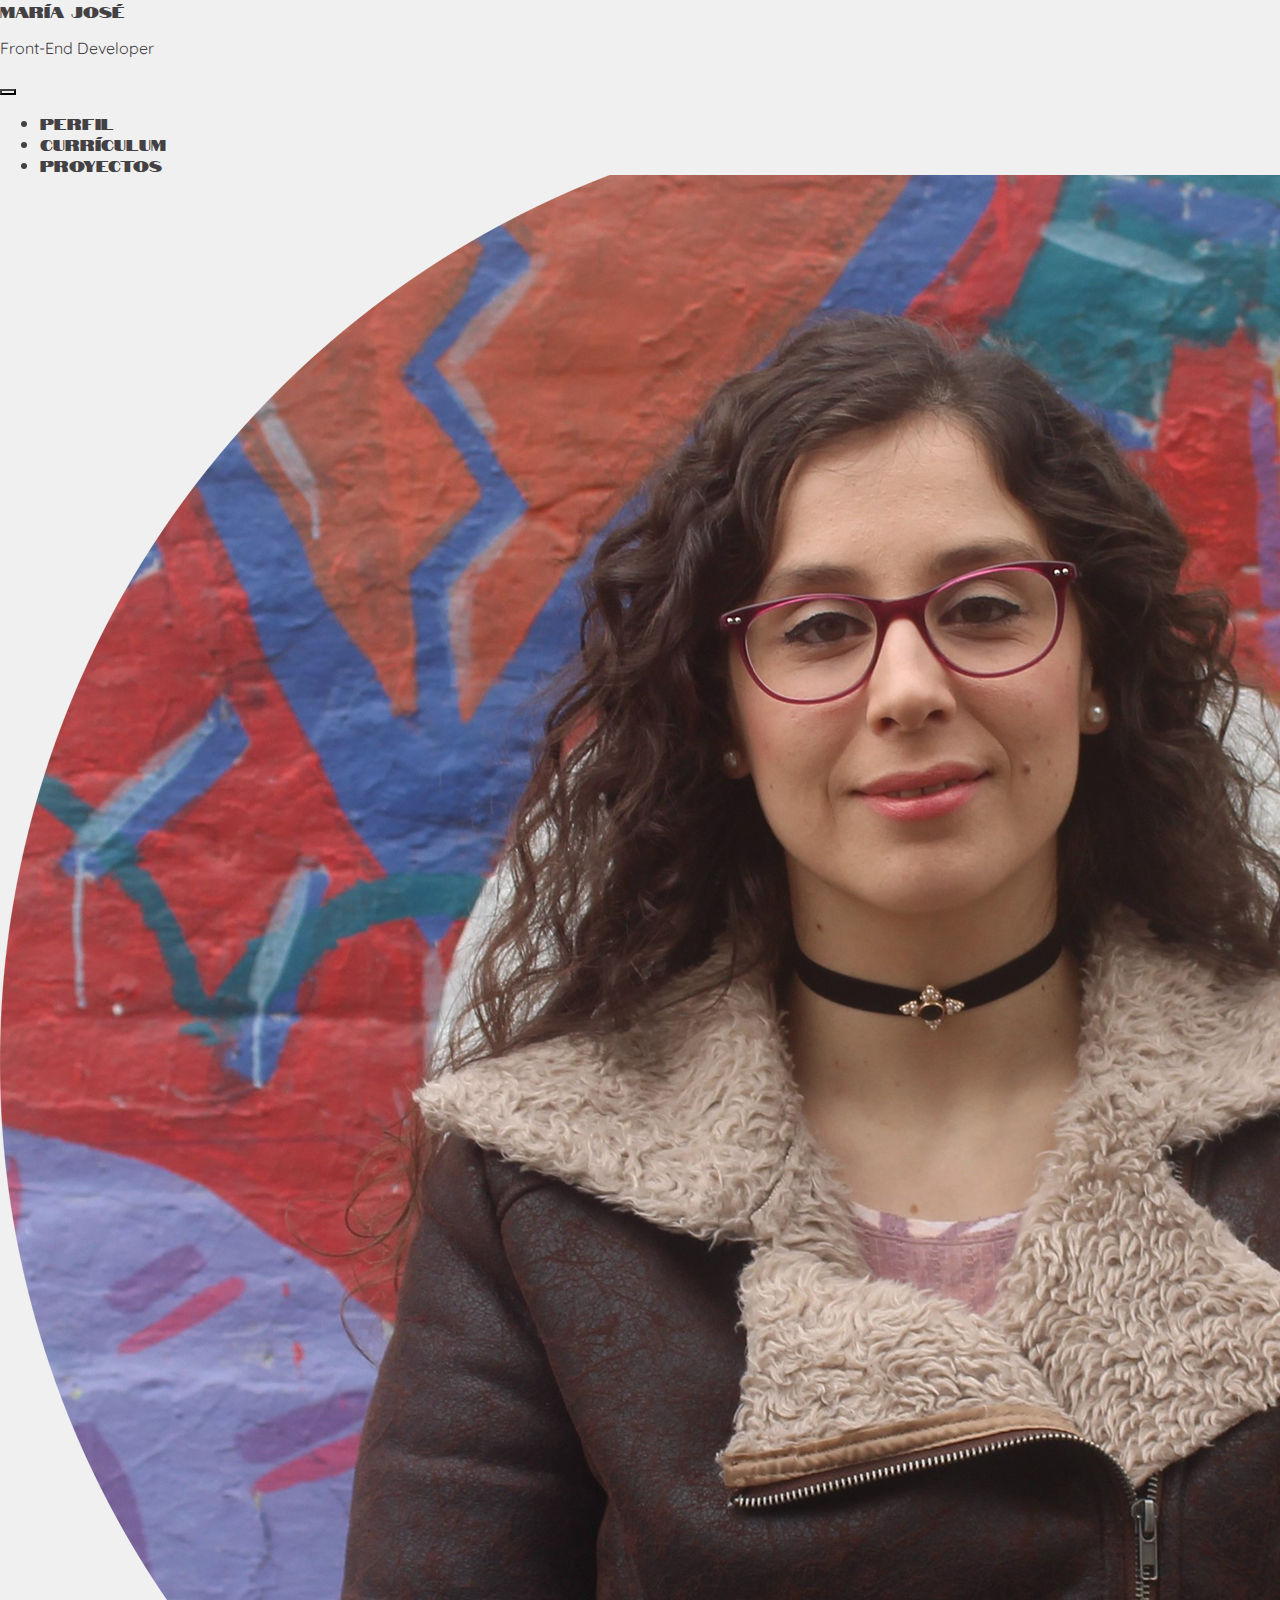
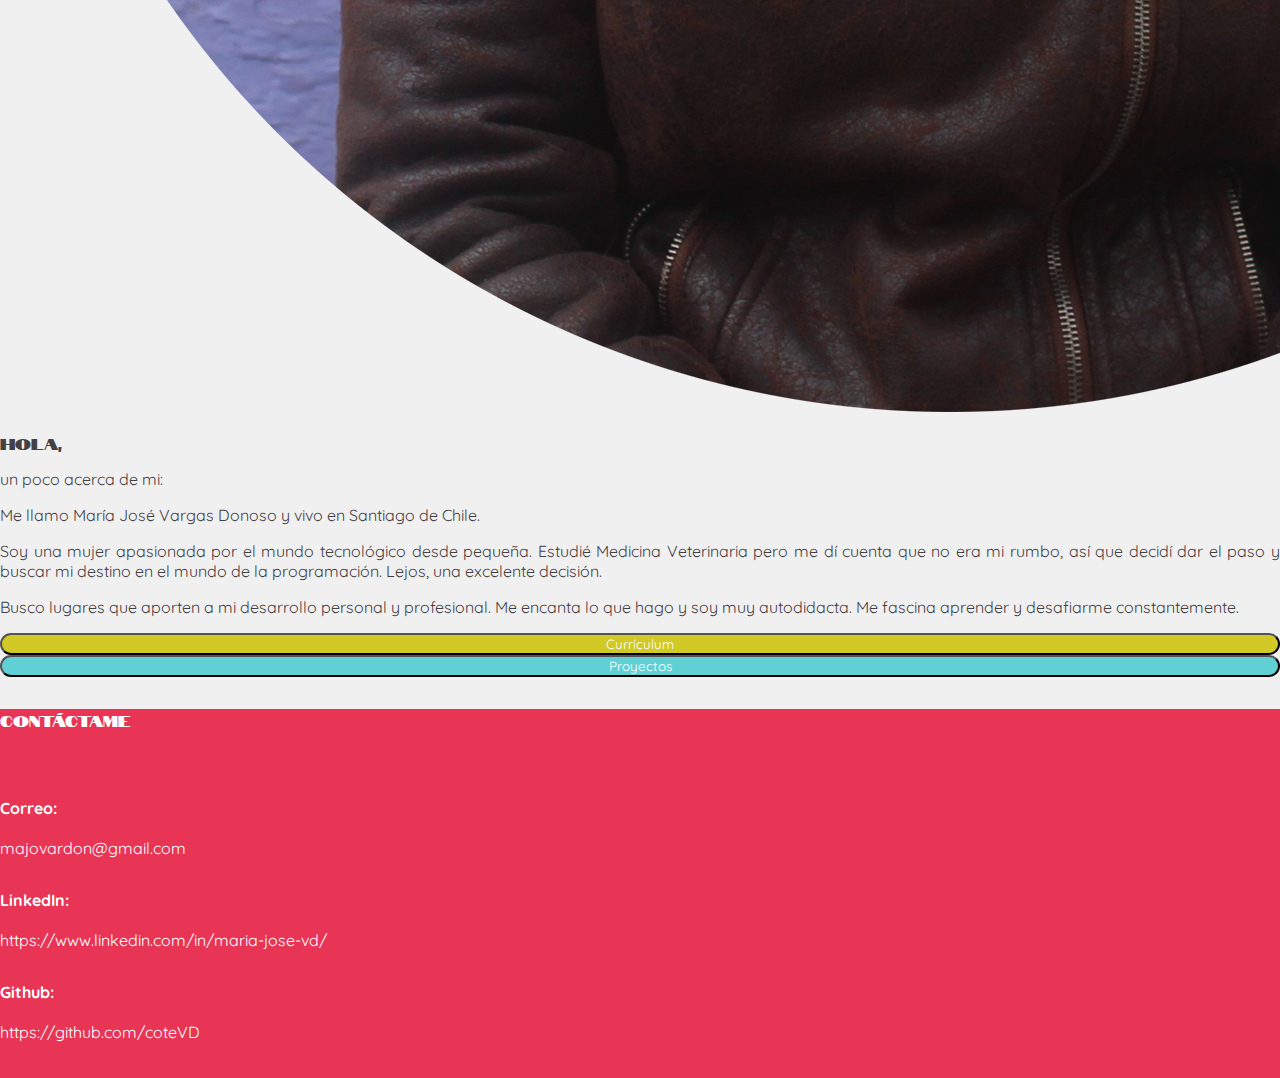
<file: index.html>
<!DOCTYPE html>
<html lang="en">

<head>
    <meta charset="UTF-8">
    <meta name="viewport" content="width=device-width, initial-scale=1.0">
    <meta http-equiv="X-UA-Compatible" content="ie=edge">
    <title>CoteVD</title>
    <link rel="icon" type="image/png" href="./img/icon.png">
    <link rel="stylesheet" href="https://cdnjs.cloudflare.com/ajax/libs/animate.css/3.7.0/animate.min.css">
    <link rel="stylesheet" href="https://use.fontawesome.com/releases/v5.3.1/css/all.css" integrity="sha384-mzrmE5qonljUremFsqc01SB46JvROS7bZs3IO2EmfFsd15uHvIt+Y8vEf7N7fWAU"
        crossorigin="anonymous">
    <link rel="stylesheet" href="https://stackpath.bootstrapcdn.com/bootstrap/4.1.3/css/bootstrap.min.css" integrity="sha384-MCw98/SFnGE8fJT3GXwEOngsV7Zt27NXFoaoApmYm81iuXoPkFOJwJ8ERdknLPMO"
        crossorigin="anonymous">
    <link href="https://fonts.googleapis.com/css?family=Charmonman|Notable" rel="stylesheet">
    <link href="https://fonts.googleapis.com/css?family=Quicksand" rel="stylesheet">
    <link rel="stylesheet" href="style.css">
</head>

<body>

    <div class="row justify-content-center rowTop animated fadeIn">
        <div class="col-xl-8 col-lg-10 col-md-10 col-sm-8 col-12">
            <nav class="navbar navbar-expand-lg pl-0 pr-0">
                <a class="navbar-brand titleName">María José
                    <p class="normalLetter">Front-End Developer</p>
                </a>
                <button class="navbar-toggler float-right" type="button" data-toggle="collapse" data-target="#navbarSupportedContent"
                    aria-controls="navbarSupportedContent" aria-expanded="false" aria-label="Toggle navigation">
                    <span class="navbar-toggler-icon"><i class="fas fa-heart mt-1" style="color:#E83556"></i></span>
                </button>
                <div class="collapse navbar-collapse" id="navbarSupportedContent">
                    <ul class="navbar-nav ml-auto">
                        <li class="nav-item active navbarNames">
                            <a class="nav-link" onclick="profile()">Perfil</a>
                        </li>
                        <li class="nav-item active navbarNames">
                            <a class="nav-link" onclick="resume()">Currículum</a>
                        </li>
                        <li class="nav-item active navbarNames">
                            <a class="nav-link pr-0" onclick="projects()">Proyectos</a>
                        </li>
                    </ul>
                </div>
            </nav>
        </div>
    </div>
    <div class="container-fluid animated fadeIn contenedor" id="container">
        <div class="row justify-content-center">
            <div class="col-xl-4 col-lg-5 col-md-5 col-sm-4 col-12">
                <img class="img-fluid" src="./img/photoProfile2.png" alt="Foto">
            </div>
            <div class="col-xl-4 col-lg-5 col-md-5 col-sm-4 col-12">
                <p class="titleName mb-0">Hola,</p>
                <p class="normalLetter">un poco acerca de mi:</p>
                <p class="normalLetter">Me llamo María José Vargas Donoso y vivo en Santiago de Chile.</p>
                <p class="normalLetter">Soy una mujer apasionada por el mundo tecnológico desde pequeña. Estudié
                    Medicina Veterinaria pero
                    me dí cuenta que no era mi rumbo, así que decidí dar el paso y buscar mi destino en el mundo de la
                    programación. Lejos, una excelente decisión.</p>
                <p class="normalLetter">Busco lugares que aporten a mi desarrollo personal y profesional. Me encanta lo
                    que hago y soy muy autodidacta. Me fascina aprender y desafiarme constantemente.</p>
                <div class="row justify-content-center animated fadeIn">
                    <div class="col-xl-5 col-lg-5 col-md-5 col-sm-5 col-5">
                        <button type="button" class="btn btnContact m-1" onclick="smallCV()">Currículum</button>
                    </div>
                    <div class="col-xl-5 col-lg-5 col-md-5 col-sm-5 col-5">
                        <button type="button" class="btn btnProjects m-1" onclick="smallPro()">Proyectos</button>
                    </div>
                </div>
            </div>
        </div>
    </div>
    <div class="container-fluid footer animated fadeIn">
        <div class="row">
            <div class="col">
                <p class="titleFooter text-center mt-3 mb-0">Contáctame</p>
            </div>
        </div>
        <div class="row rowFooter">
            <div class="col-xl-4 col-lg-4 col-md-4 col-sm-4 col-12 m-0 p-0">
                <p class="footerLetter mb-1 text-center"><i class="fas fa-envelope-square mr-2 mt-2 icon"></i><b>Correo:</b></p>
                <p class="footerLetter text-center">majovardon@gmail.com</p>
            </div>
            <div class="col-xl-4 col-lg-4 col-md-4 col-sm-4 col-12 m-0 p-0">
                <p class="footerLetter mb-1 text-center"><i class="fab fa-linkedin mr-2 mt-2 icon"></i><b>LinkedIn:</b></p>
                <p class="footerLetter text-center" onclick="location.href='https://www.linkedin.com/in/maria-jose-vd/'">https://www.linkedin.com/in/maria-jose-vd/</p>
            </div>
            <div class="col-xl-4 col-lg-4 col-md-4 col-sm-4 col-12 m-0 p-0">
                <p class="footerLetter mb-1 text-center"><i class="fab fa-github mr-2 mt-2 icon"></i><b>Github:</b></p>
                <p class="footerLetter text-center" onclick="location.href='https://github.com/coteVD'">https://github.com/coteVD</p>
            </div>
        </div>
    </div>

    <script src="navbar.js"></script>
    <script src="htmlbtn.js"></script>
    <script src="https://code.jquery.com/jquery-3.3.1.slim.min.js" integrity="sha384-q8i/X+965DzO0rT7abK41JStQIAqVgRVzpbzo5smXKp4YfRvH+8abtTE1Pi6jizo"
        crossorigin="anonymous"></script>
    <script src="https://cdnjs.cloudflare.com/ajax/libs/popper.js/1.14.3/umd/popper.min.js" integrity="sha384-ZMP7rVo3mIykV+2+9J3UJ46jBk0WLaUAdn689aCwoqbBJiSnjAK/l8WvCWPIPm49"
        crossorigin="anonymous"></script>
    <script src="https://stackpath.bootstrapcdn.com/bootstrap/4.1.3/js/bootstrap.min.js" integrity="sha384-ChfqqxuZUCnJSK3+MXmPNIyE6ZbWh2IMqE241rYiqJxyMiZ6OW/JmZQ5stwEULTy"
        crossorigin="anonymous"></script>
</body>

</html>
</file>
<file: style.css>
body,
html {
  background-color: #f0f0f0;
  width: 100%;
  margin: 0;
  padding: 0;
  box-sizing: border-box;
}

p {
  text-align: justify;
}

.rowTop {
  position: fixed;
  width: 100%;
  margin: 0;
  top: 0;
  z-index: 10000;
}

.contenedor {
  margin-bottom: 2rem;
  margin-top: 7rem;
}

.navbar {
  background-color: #f0f0f0;
}

.navbar-toggler {
  border-color: #444144;
}

.titleName {
  color: #444144 !important;
  font-family: "Charmonman", cursive;
  font-family: "Notable", sans-serif;
}

.titleFooter {
  color: white;
  font-family: "Charmonman", cursive;
  font-family: "Notable", sans-serif;
}

.navbarTitle {
  color: #444144;
  font-family: "Charmonman", cursive;
  font-family: "Notable", sans-serif;
  transition: 0.3s;
}

.navbarTitle:hover {
  color: #61d0d4;
}

.normalLetter {
  color: #444144;
  font-family: "Quicksand", sans-serif;
}

.navbarNames {
  color: #444144;
  font-family: "Charmonman", cursive;
  font-family: "Notable", sans-serif;
  transition: 0.3s;
}

.navbarNames:hover {
  color: #61d0d4;
}

.btnProfile {
  background-color: #e83556;
  color: white;
  font-family: "Quicksand", sans-serif;
  border-radius: 20px;
}

.linea {
  display: inline;
}

.btnProjects {
  background-color: #61d0d4;
  color: white;
  font-family: "Quicksand", sans-serif;
  width: 100%;
  border-radius: 20px;
  transition: 0.3s;
}

.btnProjects:hover {
  background-color: #61d0d460;
}

.imgProfile {
  border-radius: 16px;
}

.btnContact {
  background-color: #d1c926;
  color: white;
  font-family: "Quicksand", sans-serif;
  width: 100%;
  border-radius: 20px;
  transition: 0.3s;
}

.btnContact:hover {
  background-color: #d1c9265e;
}

.footer {
  background-color: #e83556;
  font-family: "Quicksand", sans-serif;
  width: 100%;
  left: 0;
  bottom: 0;
}

.rowFooter {
  padding-top: 20px;
  padding-bottom: 20px;
}

.footerLetter {
  color: white;
  font-family: "Quicksand", sans-serif;
}

.icon {
  font-size: 2rem;
  color: #61d0d4;
}

.ancho {
  width: 100%;
}

@media (max-width: 575px) {
  .margin {
    margin-top: 1vh !important;
  }
}

@media (max-width: 320px) {
  .contenedor {
    margin-top: 7rem !important;
  }
}
</file>
